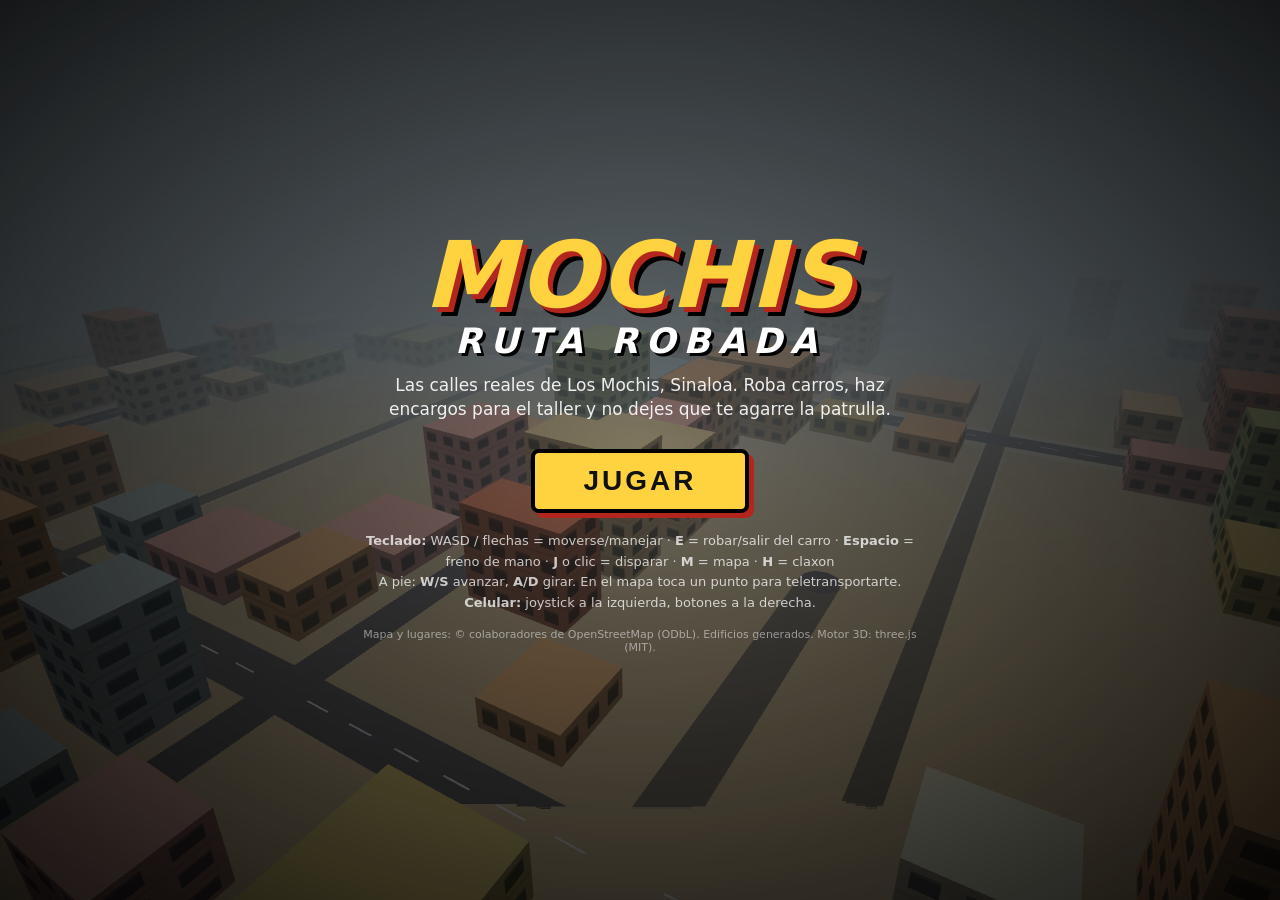
<file: index.html>
<!doctype html>
<html lang="es">
<head>
<meta charset="utf-8">
<meta name="viewport" content="width=device-width, initial-scale=1, maximum-scale=1, user-scalable=no, viewport-fit=cover">
<meta name="theme-color" content="#111">
<title>Mochis: Ruta Robada</title>
<link rel="stylesheet" href="style.css">
</head>
<body>
<canvas id="game"></canvas>
<div id="overlay"></div>

<div id="hud" class="hidden">
  <div id="topRight">
    <div id="money">$0</div>
    <div id="stars"></div>
    <div id="weapon"></div>
  </div>
  <div id="topLeft">
    <div class="bar"><div id="hpBar"></div></div>
    <div id="carInfo"></div>
  </div>
  <div id="mission"></div>
  <div id="street"></div>
  <div id="bigText"></div>
  <div id="toast"></div>
  <canvas id="minimap" width="180" height="180"></canvas>
</div>

<div id="touch" class="hidden">
  <div id="stick"><div id="knob"></div></div>
  <div id="btns">
    <button data-k="fire" class="b">🔫</button>
    <button data-k="enter" class="b">🚗</button>
    <button data-k="brake" class="b">✋</button>
    <button data-k="map" class="b small">🗺️</button>
  </div>
</div>

<div id="bigmap" class="hidden">
  <canvas id="bigmapCanvas"></canvas>
  <div class="maphint">Arrastra para mover · rueda o pellizca para acercar · toca un punto para teletransportarte</div>
  <div class="mapbtns">
    <button id="mapClose">✕</button>
    <button id="mapIn">＋</button>
    <button id="mapOut">－</button>
    <button id="mapMe">◎</button>
  </div>
  <div id="tpBox" class="hidden">
    <div id="tpText"></div>
    <div class="tpb"><button id="tpGo">Ir aquí</button><button id="tpCancel">Cancelar</button></div>
  </div>
</div>

<div id="title">
  <div class="box">
    <h1>MOCHIS<span>RUTA ROBADA</span></h1>
    <p class="sub">Las calles reales de Los Mochis, Sinaloa. Roba carros, haz encargos para el taller y no dejes que te agarre la patrulla.</p>
    <button id="play">JUGAR</button>
    <div class="keys">
      <b>Teclado:</b> WASD / flechas = moverse/manejar · <b>E</b> = robar/salir del carro · <b>Espacio</b> = freno de mano ·
      <b>J</b> o clic = disparar · <b>M</b> = mapa · <b>H</b> = claxon<br>A pie: <b>W/S</b> avanzar, <b>A/D</b> girar. En el mapa toca un punto para teletransportarte.<br>
      <b>Celular:</b> joystick a la izquierda, botones a la derecha.
    </div>
    <p class="osm">Mapa y lugares: © colaboradores de OpenStreetMap (ODbL). Edificios generados. Motor 3D: three.js (MIT).</p>
  </div>
</div>

<script src="lib/three.min.js"></script>
<script src="data/mochis.js"></script>
<script src="game.js"></script>
</body>
</html>
</file>
<file: style.css>
* { box-sizing: border-box; }
html, body { margin: 0; height: 100%; overflow: hidden; background: #111; color: #fff;
  font-family: "Trebuchet MS", "Segoe UI", system-ui, sans-serif; touch-action: none;
  -webkit-user-select: none; user-select: none; }
#game { position: fixed; inset: 0; width: 100%; height: 100%; display: block; }
.hidden { display: none !important; }

#hud { position: fixed; inset: 0; pointer-events: none; }
#topRight { position: absolute; top: max(10px, env(safe-area-inset-top)); right: 14px; text-align: right; }
#money { font-size: 30px; font-weight: 900; color: #7dff7a; text-shadow: 2px 2px 0 #000, -1px -1px 0 #000; letter-spacing: 1px; }
#stars { font-size: 26px; letter-spacing: 2px; text-shadow: 2px 2px 0 #000; min-height: 30px; }
#stars .on { color: #ffd23f; }
#stars .off { color: rgba(255,255,255,.18); }
#stars.flash .on { animation: fl .5s steps(2) infinite; }
@keyframes fl { 50% { color: #3c8dff; } }
#weapon { font-size: 16px; text-shadow: 1px 1px 0 #000; }
#topLeft { position: absolute; top: max(10px, env(safe-area-inset-top)); left: 14px; width: 200px; }
.bar { height: 12px; background: rgba(0,0,0,.6); border: 2px solid #000; border-radius: 3px; overflow: hidden; }
#hpBar { height: 100%; width: 100%; background: linear-gradient(#ff6b6b, #c0392b); transition: width .2s; }
#carInfo { margin-top: 6px; font-size: 15px; text-shadow: 1px 1px 0 #000; line-height: 1.35; }
#carInfo .spd { font-size: 22px; font-weight: 900; }
#mission { position: absolute; top: 74px; left: 50%; transform: translateX(-50%); max-width: 92vw;
  font-size: 15px; background: rgba(0,0,0,.55); padding: 6px 12px; border-radius: 6px; text-align: center; }
#mission:empty { display: none; }
#street { position: absolute; left: 50%; bottom: max(16px, env(safe-area-inset-bottom)); transform: translateX(-50%); text-align: center;
  background: rgba(0,0,0,.5); padding: 6px 14px; border-radius: 8px; max-width: min(560px, 60vw); }
#street .st { font-size: 20px; font-weight: 900; font-style: italic; text-shadow: 2px 2px 0 #000; }
#street .cs { font-size: 14px; opacity: .9; }
#street .poi { font-size: 13px; color: #ffe36e; margin-top: 2px; }
#overlay { position: fixed; inset: 0; pointer-events: none; }
#bigText { position: absolute; top: 38%; width: 100%; text-align: center; font-size: 64px; font-weight: 900;
  text-shadow: 4px 4px 0 #000; letter-spacing: 4px; }
#toast { position: absolute; top: 120px; width: 100%; text-align: center; font-size: 20px; font-weight: bold;
  color: #ffe36e; text-shadow: 2px 2px 0 #000; }
#minimap { position: absolute; left: 14px; bottom: max(14px, env(safe-area-inset-bottom)); width: 150px; height: 150px;
  border-radius: 50%; border: 3px solid rgba(0,0,0,.8); background: #2a2a2a; box-shadow: 0 0 0 2px rgba(255,255,255,.25); }

#touch { position: fixed; inset: 0; pointer-events: none; }
#stick { position: absolute; left: 24px; bottom: max(24px, env(safe-area-inset-bottom)); width: 140px; height: 140px; border-radius: 50%;
  background: rgba(255,255,255,.08); border: 2px solid rgba(255,255,255,.25); pointer-events: auto; }
#knob { position: absolute; left: 45px; top: 45px; width: 50px; height: 50px; border-radius: 50%; background: rgba(255,255,255,.35); }
#btns { position: absolute; right: 18px; bottom: max(18px, env(safe-area-inset-bottom)); display: grid;
  grid-template-columns: 70px 70px; gap: 12px; pointer-events: auto; }
#btns .b { width: 70px; height: 70px; border-radius: 50%; border: 2px solid rgba(255,255,255,.35);
  background: rgba(0,0,0,.35); color: #fff; font-size: 28px; }
#btns .b.small { font-size: 22px; }
#btns .b.down { background: rgba(255,255,255,.3); }
body.touch #minimap { left: 14px; top: calc(max(10px, env(safe-area-inset-top)) + 70px); bottom: auto; width: 100px; height: 100px; }
body.touch #mission { top: auto; left: 14px; transform: none; text-align: left; bottom: calc(max(18px, env(safe-area-inset-bottom)) + 168px); font-size: 11px; max-width: 58vw; padding: 4px 8px; }
body.touch #toast { top: calc(max(10px, env(safe-area-inset-top)) + 180px); font-size: 16px; padding: 0 12px; }
body.touch #street { bottom: auto; top: calc(max(10px, env(safe-area-inset-top)) + 120px); left: auto; right: 10px; transform: none; max-width: 62vw; text-align: right; }
body.touch #street .st { font-size: 15px; } body.touch #street .cs, body.touch #street .poi { font-size: 12px; }

#bigmap { position: fixed; inset: 0; background: #242424; }
#bigmapCanvas { position: absolute; inset: 0; width: 100%; height: 100%; touch-action: none; cursor: crosshair; }
#bigmap .maphint { position: absolute; top: max(10px, env(safe-area-inset-top)); left: 50%; transform: translateX(-50%); font-size: 13px;
  background: rgba(0,0,0,.6); padding: 5px 12px; border-radius: 6px; pointer-events: none; text-align: center; max-width: 80vw; }
#bigmap .mapbtns { position: absolute; right: 14px; top: max(14px, env(safe-area-inset-top)); display: flex; flex-direction: column; gap: 10px; }
#bigmap .mapbtns button { width: 48px; height: 48px; border-radius: 10px; border: 2px solid rgba(255,255,255,.4); background: rgba(0,0,0,.6);
  color: #fff; font-size: 24px; cursor: pointer; }
#tpBox { position: absolute; left: 50%; bottom: max(24px, env(safe-area-inset-bottom)); transform: translateX(-50%); background: rgba(0,0,0,.85);
  border: 2px solid #ff4081; border-radius: 12px; padding: 12px 16px; text-align: center; min-width: 240px; max-width: 90vw; }
#tpBox small { opacity: .85; }
#tpBox .tpb { margin-top: 10px; display: flex; gap: 10px; justify-content: center; }
#tpBox button { font-size: 17px; font-weight: bold; padding: 8px 18px; border-radius: 8px; border: 0; cursor: pointer; }
#tpGo { background: #ffd23f; color: #111; } #tpCancel { background: #555; color: #fff; }
#title { position: fixed; inset: 0; display: flex; align-items: center; justify-content: center;
  background: radial-gradient(ellipse at center, rgba(20,20,20,.55), rgba(0,0,0,.9)); padding: 16px; }
#title .box { max-width: 560px; text-align: center; }
#title h1 { margin: 0; font-size: clamp(48px, 13vw, 92px); line-height: .9; font-weight: 900; font-style: italic; letter-spacing: 3px;
  color: #ffd23f; text-shadow: 5px 5px 0 #b3261e, 9px 9px 0 #000; }
#title h1 span { display: block; font-size: .38em; color: #fff; text-shadow: 3px 3px 0 #000; letter-spacing: 8px; margin-top: 8px; }
#title .sub { font-size: 17px; line-height: 1.4; opacity: .9; }
#play { margin: 10px 0 18px; font-size: 28px; font-weight: 900; padding: 12px 48px; border: 4px solid #000; border-radius: 8px;
  background: #ffd23f; color: #111; box-shadow: 5px 5px 0 #b3261e; cursor: pointer; letter-spacing: 3px; }
#play:active { transform: translate(3px, 3px); box-shadow: 2px 2px 0 #b3261e; }
#title .keys { font-size: 13px; opacity: .75; line-height: 1.6; }
#title .osm { font-size: 11px; opacity: .5; margin-top: 14px; }
@media (max-width: 600px) {
  #money { font-size: 24px; } #stars { font-size: 20px; }
  #topLeft { width: 140px; }
  #bigText { font-size: 44px; }
  #mission { top: 64px; font-size: 13px; }
}
</file>
